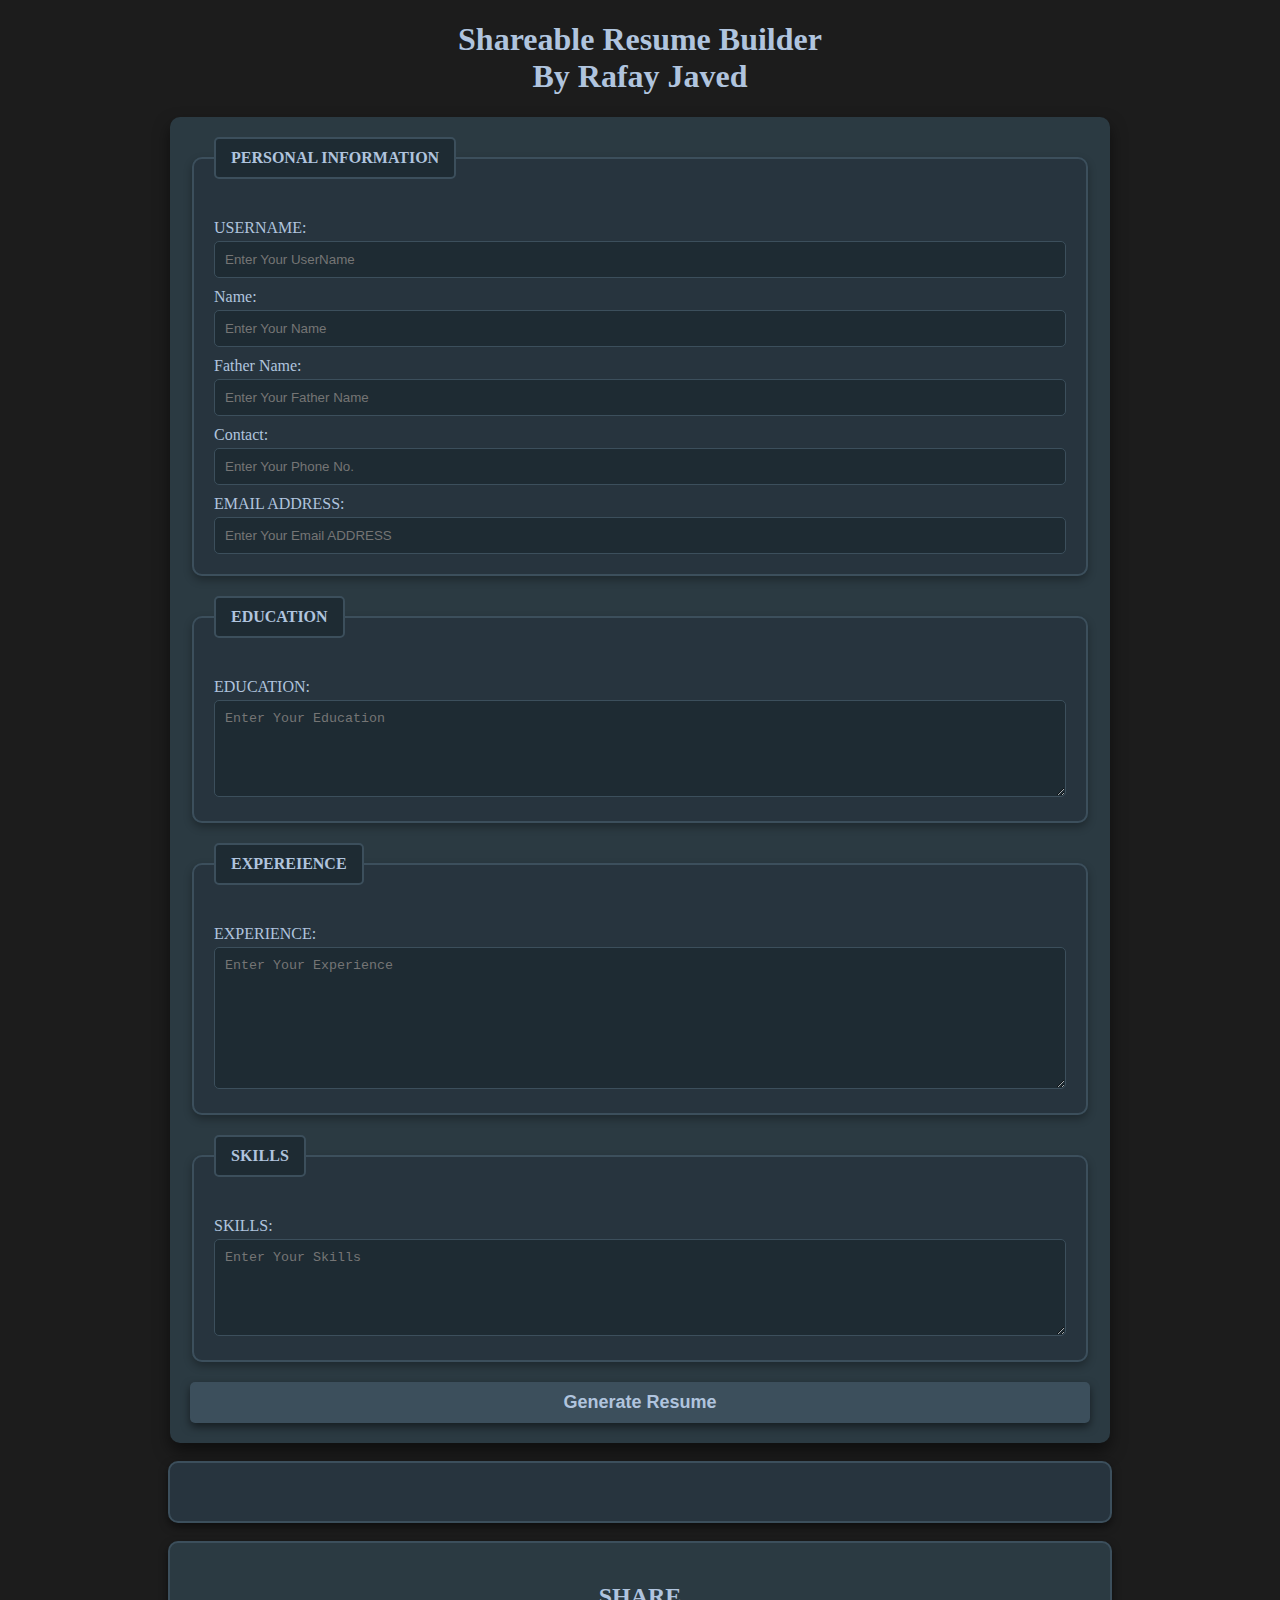
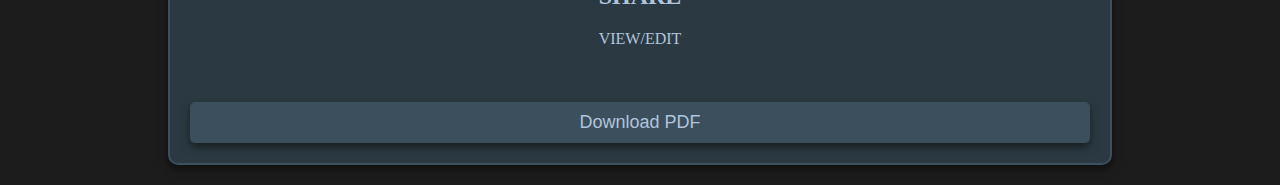
<file: milestone-5(rafay)/index.html>
<!DOCTYPE html>
<html lang="en">
<head>
    <meta charset="UTF-8">
    <meta name="viewport" content="width=device-width, initial-scale=1.0">
    <title>Shareable Resume Builder</title>
    <link rel="stylesheet" href="./style.css">
</head>
<body>
    <h1>Shareable Resume Builder<br>By Rafay Javed</h1>
    <form id="res-form">
        <fieldset>
            <legend>PERSONAL INFORMATION</legend>
            <label for="username">USERNAME:</label>
            <input type="text" id="username" placeholder="Enter Your UserName" required>
            <label for="name">Name:</label>
            <input type="text" id="name" placeholder="Enter Your Name" required>
            <label for="fathername">Father Name:</label>
            <input type="text" id="fathername" placeholder="Enter Your Father Name" required>
            <label for="contact">Contact:</label>
            <input type="number" id="contact" placeholder="Enter Your Phone No." required>
            <label for="email">EMAIL ADDRESS:</label>
            <input type="email" id="email" placeholder="Enter Your Email ADDRESS" required>
        </fieldset>

        <fieldset>
            <legend>EDUCATION</legend>
            <label for="education">EDUCATION:</label>
            <textarea id="education" placeholder="Enter Your Education" rows="5" required></textarea>
        </fieldset>

        <fieldset>
            <legend>EXPEREIENCE</legend>
            <label for="experience">EXPERIENCE:</label>
            <textarea id="experience" placeholder="Enter Your Experience" rows="8" required></textarea>
        </fieldset>

        <fieldset>
            <legend>SKILLS</legend>
            <label for="skills">SKILLS:</label>
            <textarea id="skills" placeholder="Enter Your Skills" rows="5" required></textarea>
        </fieldset>
        <button type="submit"><b>Generate Resume</b></button>
    </form>
    <br>

    <div id="res-disply" contenteditable="true">
        <!-- Shareable Resume Generated -->
    </div>
    <!-- Shareable link / Download Option Resume Generated -->
    <br>
    <div id="Shareablelinkcontainer">
        <h2>SHARE</h2>
        <p> VIEW/EDIT</p>
        <a href="#" id="Shareablelink" target="_blank"></a>
        <br>
        <button id="downloadpdf">Download PDF</button>
    </div>
    <script src="script.js"></script>
</body>
</html>
</file>
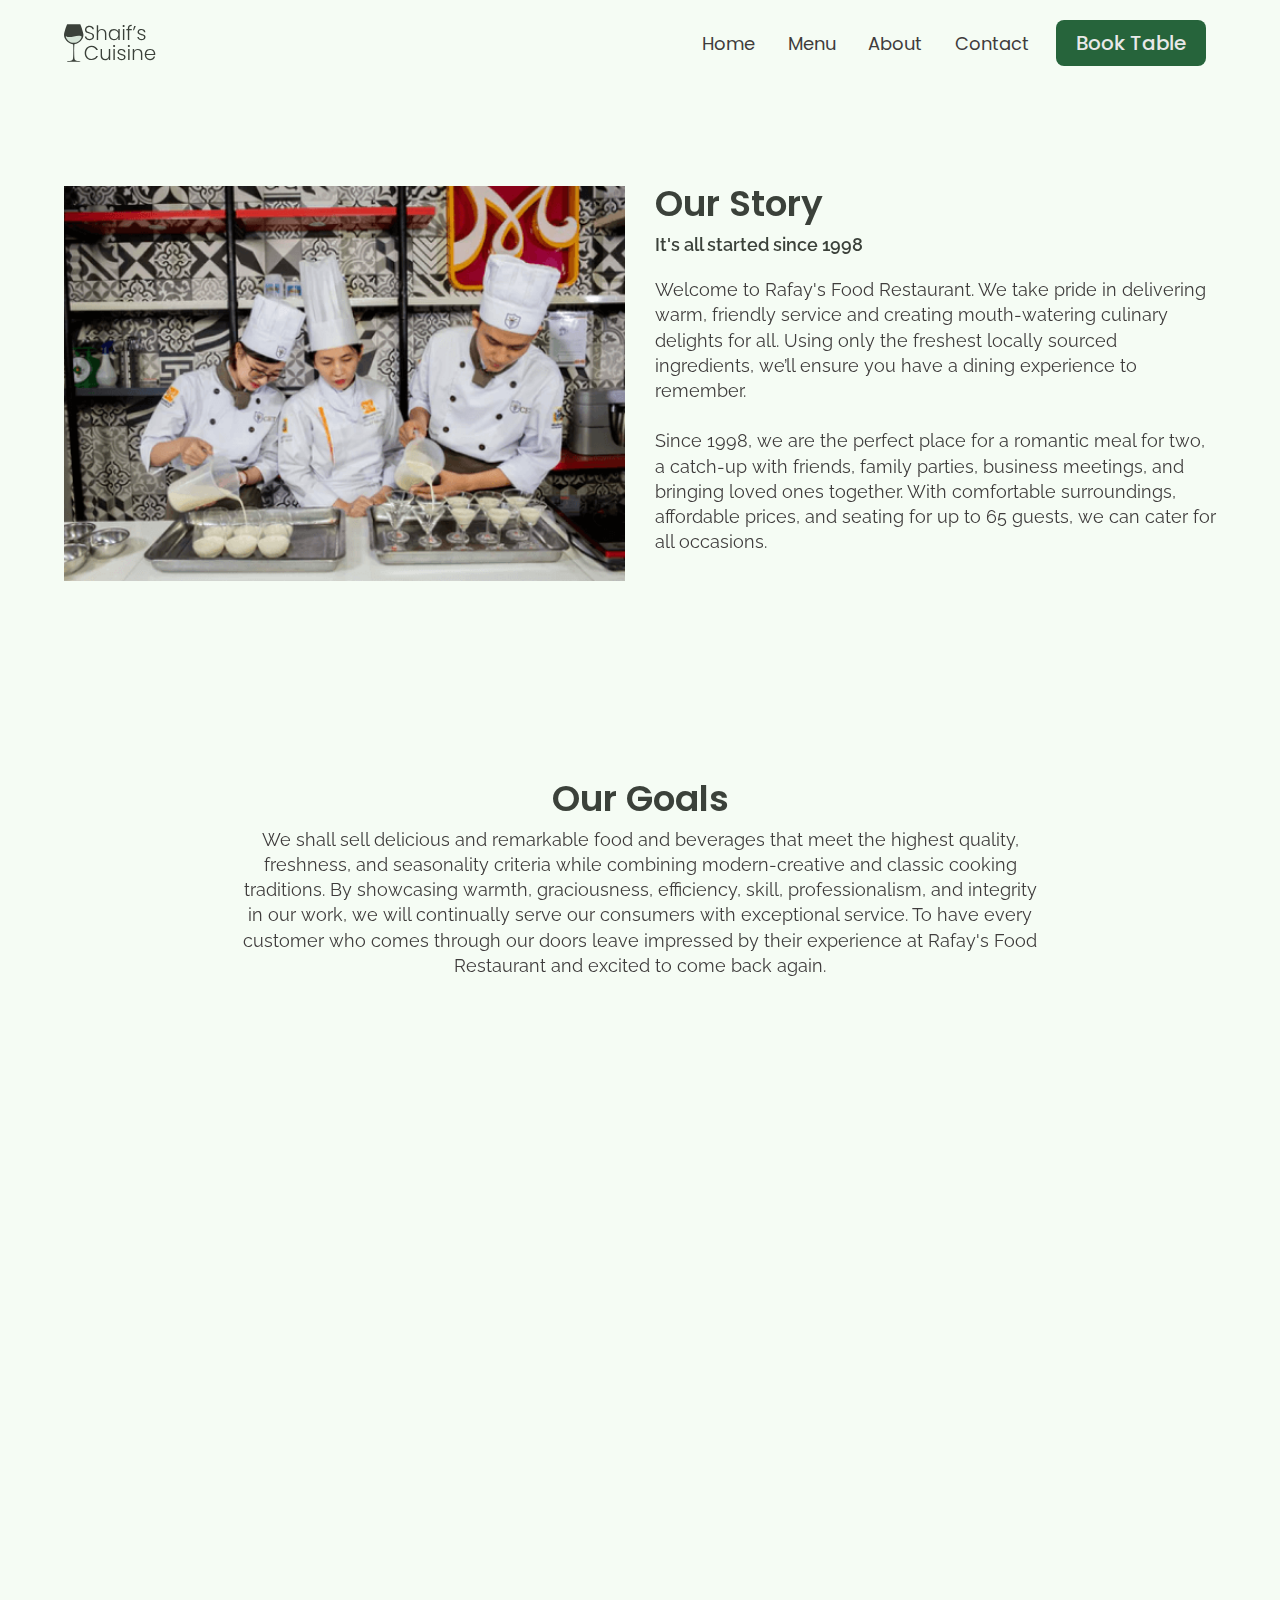
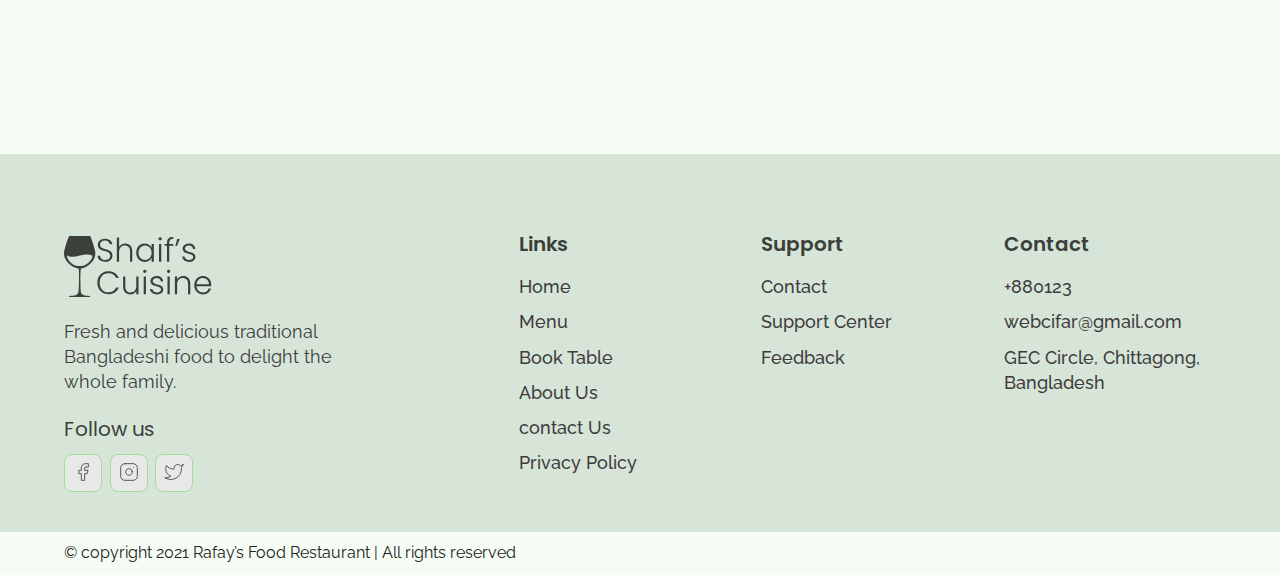
<file: Rafay's Food restaurant/about.html>
<!DOCTYPE html>
<html lang="en">

<head>
  <meta charset="UTF-8">
  <meta http-equiv="X-UA-Compatible" content="IE=edge">
  <meta name="viewport" content="width=device-width, initial-scale=1.0">
  <link rel="shortcut icon" href="./images/favicon.ico" type="image/x-icon">
  <title>About | Rafay's Food Restaurant</title>
  <link rel="stylesheet" href="./reset.css">
  <link rel="stylesheet" href="./globalStyles.css">
  <link rel="stylesheet" href="./components.css">
  <!-- aos library css  -->
  <link rel="stylesheet" href="https://unpkg.com/aos@next/dist/aos.css" />
  <link rel="stylesheet" href="./about.css">
</head>

<body>
  <!-- Nav Section -->
  <div class="nav">
    <div class="container">
      <div class="nav__wrapper">
        <a href="./index.html" class="logo">
          <img src="./images/logo.svg" alt="Rafay's Food Restaurant">
        </a>
        <nav>
          <div class="nav__icon">
            <svg xmlns="http://www.w3.org/2000/svg" width="24" height="24" viewBox="0 0 24 24" fill="none"
              stroke="currentColor" stroke-width="2" stroke-linecap="round" stroke-linejoin="round"
              class="feather feather-menu">
              <line x1="3" y1="12" x2="21" y2="12" />
              <line x1="3" y1="6" x2="21" y2="6" />
              <line x1="3" y1="18" x2="21" y2="18" />
            </svg>
          </div>
          <div class="nav__bgOverlay"></div>
          <ol class="nav__list">
            <div class="nav__close">
              <svg xmlns="http://www.w3.org/2000/svg" width="24" height="24" viewBox="0 0 24 24" fill="none"
                stroke="currentColor" stroke-width="2" stroke-linecap="round" stroke-linejoin="round"
                class="feather feather-x">
                <line x1="18" y1="6" x2="6" y2="18" />
                <line x1="6" y1="6" x2="18" y2="18" />
              </svg>
            </div>
            <div class="nav__list__wrapper">

              <li><a class="nav__link" href="./index.html">Home</a></li>
              <li><a class="nav__link" href="./menu.html">Menu</a></li>
              <li><a class="nav__link" href="./about.html">About</a></li>
              <li><a class="nav__link" href="./contact.html">Contact</a></li>
              <li><a href="./booking.html" class="btn primary-btn">Book Table</a></li>
            </div>
          </ol>
        </nav>
      </div>
    </div>
  </div>
  <!-- End Nav Section -->
  <!-- Our Story Section -->
  <section id="ourStory" data-aos="fade-up">
    <div class="container">
      <div class="ourStory__wrapper">

        <div class="ourStory__img">
          <img src="./images/ourStoryImg.png" alt="Rafay's Food Restaurant">
        </div>
        <div class="ourStory__info">
          <h3 class="ourStory__title">
            Our Story
          </h3>
          <p class="ourStory__subtitle">
            It's all started since 1998
          </p>
          <p class="ourStory__text">
            Welcome to Rafay's Food Restaurant. We take pride in delivering warm, friendly service and creating mouth-watering
            culinary delights for all. Using only the freshest locally sourced ingredients, we’ll ensure you have a
            dining
            experience to remember.
            <br><br>
            Since 1998, we are the perfect place for a romantic meal for two, a catch-up with friends, family parties,
            business meetings, and bringing loved ones together. With comfortable surroundings, affordable prices, and
            seating for up to 65 guests, we can cater for all occasions.
          </p>
        </div>
      </div>
    </div>
  </section>
  <!-- End Our Story Section -->
  <!-- Our Goals -->
  <section id="ourGoals" data-aos="fade-down">
    <div class="container">
      <div class="ourGoals__info">
        <h3 class="ourGoals__title">
          Our Goals
        </h3>
        <p class="ourGoals__text">
          We shall sell delicious and remarkable food and beverages that meet the highest quality, freshness, and
          seasonality criteria while combining modern-creative and classic cooking traditions. By showcasing warmth,
          graciousness, efficiency, skill, professionalism, and integrity in our work, we will continually serve our
          consumers with exceptional service. To have every customer who comes through our doors leave impressed by
          their experience at Rafay's Food Restaurant and excited to come back again.
        </p>
      </div>
      <div class="ourGoals__imgs__wrapper" data-aos="fade-up">
        <div class="ourGoals__img1">
          <img src="./images/ourGoals_img1.png" alt="kitchen img">
        </div>
        <div class="ourGoals__img2">
          <img src="./images/ourGoals_img2.png" alt="kitchen img">
        </div>
        <div class="ourGoals__img3">
          <img src="./images/ourGoals_img3.png" alt="kitchen img">
        </div>
      </div>
    </div>
  </section>
  <!-- End Our Goals -->
  <!-- Footer -->
  <footer>
    <div class="container">
      <div class="footer__wrapper">
        <div class="footer__col1">
          <div class="footer__logo">
            <img src="./images/logo.svg" alt="Rafay's Food Restaurant">
          </div>
          <p class="footer__desc">
            Fresh and delicious traditional Bangladeshi food to delight the whole family.
          </p>
          <div class="footer__socials">
            <h4 class="footer__socials__title">Follow us</h4>
            <ol class="footer__socials__list">
              <li>
                <a href="#">
                  <svg xmlns="http://www.w3.org/2000/svg" width="24" height="24" viewBox="0 0 24 24" fill="none"
                    stroke="currentColor" stroke-width="1" stroke-linecap="round" stroke-linejoin="round"
                    class="feather feather-facebook">
                    <path d="M18 2h-3a5 5 0 0 0-5 5v3H7v4h3v8h4v-8h3l1-4h-4V7a1 1 0 0 1 1-1h3z" />
                  </svg>
                </a>
              </li>
              <li>
                <a href="#">
                  <svg xmlns="http://www.w3.org/2000/svg" width="24" height="24" viewBox="0 0 24 24" fill="none"
                    stroke="currentColor" stroke-width="1" stroke-linecap="round" stroke-linejoin="round"
                    class="feather feather-instagram">
                    <rect x="2" y="2" width="20" height="20" rx="5" ry="5" />
                    <path d="M16 11.37A4 4 0 1 1 12.63 8 4 4 0 0 1 16 11.37z" />
                    <line x1="17.5" y1="6.5" x2="17.51" y2="6.5" />
                  </svg>
                </a>
              </li>
              <li>
                <a href="#">
                  <svg xmlns="http://www.w3.org/2000/svg" width="24" height="24" viewBox="0 0 24 24" fill="none"
                    stroke="currentColor" stroke-width="1" stroke-linecap="round" stroke-linejoin="round"
                    class="feather feather-twitter">
                    <path
                      d="M23 3a10.9 10.9 0 0 1-3.14 1.53 4.48 4.48 0 0 0-7.86 3v1A10.66 10.66 0 0 1 3 4s-4 9 5 13a11.64 11.64 0 0 1-7 2c9 5 20 0 20-11.5a4.5 4.5 0 0 0-.08-.83A7.72 7.72 0 0 0 23 3z" />
                  </svg>
                </a>
              </li>
            </ol>
          </div>
        </div>
        <div class="footer__col2">
          <h3 class="footer__text__title">
            Links
          </h3>
          <ol class="footer__text">
            <li>
              <a href="/index.html">Home</a>
            </li>
            <li>
              <a href="./menu.html">Menu</a>
            </li>
            <li>
              <a href="./booking.html">Book Table</a>
            </li>
            <li>
              <a href="./about.html">About Us</a>
            </li>
            <li>
              <a href="./contact.html">contact Us</a>
            </li>
            <li>
              <a href="#">Privacy Policy</a>
            </li>
          </ol>
        </div>
        <div class="footer__col3">
          <h3 class="footer__text__title">
            Support
          </h3>
          <ol class="footer__text">
            <li>
              <a href="#">Contact</a>
            </li>
            <li>
              <a href="#">Support Center</a>
            </li>
            <li>
              <a href="#">Feedback</a>
            </li>
          </ol>
        </div>
        <div class="footer__col4">
          <h3 class="footer__text__title">
            Contact
          </h3>
          <ol class="footer__text">
            <li>
              <a href="#">+880123</a>
            </li>
            <li>
              <a href="#">webcifar@gmail.com</a>
            </li>
            <li>
              <a href="#">GEC Circle, Chittagong, Bangladesh</a>
            </li>
          </ol>
        </div>
      </div>
    </div>
  </footer>
  <div id="copyright">
    <div class="container">
      <p class="copyright__text">
        © copyright 2021 Rafay’s Food Restaurant | All rights reserved
      </p>
    </div>
  </div>
  <!-- End Footer -->

  <!-- aos scripts -->
  <script src="https://unpkg.com/aos@next/dist/aos.js"></script>
  <!-- custom scripts -->
  <script src="./main.js"></script>
</body>

</html>
</file>
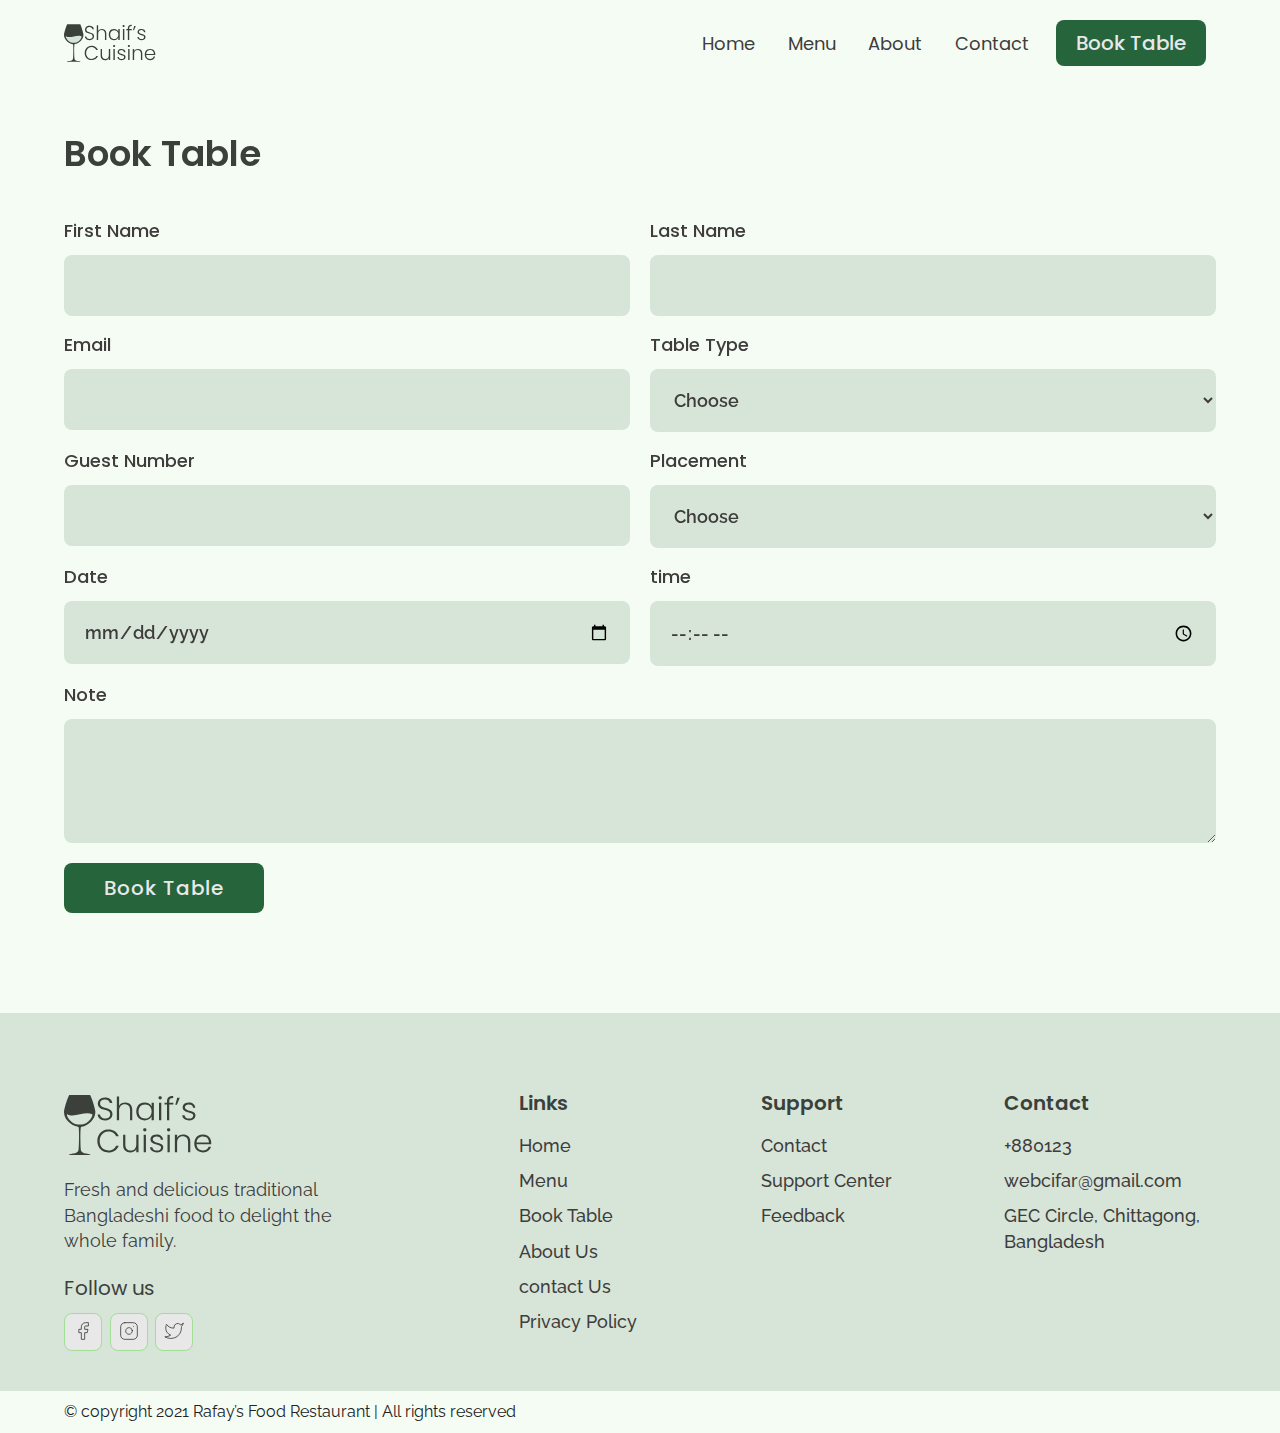
<file: Rafay's Food restaurant/booking.html>
<!DOCTYPE html>
<html lang="en">

<head>
  <meta charset="UTF-8">
  <meta http-equiv="X-UA-Compatible" content="IE=edge">
  <meta name="viewport" content="width=device-width, initial-scale=1.0">
  <link rel="shortcut icon" href="./images/favicon.ico" type="image/x-icon">
  <title>Booking | Rafay's Food Restaurant</title>
  <link rel="stylesheet" href="./reset.css">
  <link rel="stylesheet" href="./globalStyles.css">
  <link rel="stylesheet" href="./components.css">
  <!-- aos library css  -->
  <link rel="stylesheet" href="https://unpkg.com/aos@next/dist/aos.css" />
</head>

<body>
  <!-- Nav Section -->
  <div class="nav">
    <div class="container">
      <div class="nav__wrapper">
        <a href="./index.html" class="logo">
          <img src="./images/logo.svg" alt="Rafay's Food Restaurant">
        </a>
        <nav>
          <div class="nav__icon">
            <svg xmlns="http://www.w3.org/2000/svg" width="24" height="24" viewBox="0 0 24 24" fill="none"
              stroke="currentColor" stroke-width="2" stroke-linecap="round" stroke-linejoin="round"
              class="feather feather-menu">
              <line x1="3" y1="12" x2="21" y2="12" />
              <line x1="3" y1="6" x2="21" y2="6" />
              <line x1="3" y1="18" x2="21" y2="18" />
            </svg>
          </div>
          <div class="nav__bgOverlay"></div>
          <ol class="nav__list">
            <div class="nav__close">
              <svg xmlns="http://www.w3.org/2000/svg" width="24" height="24" viewBox="0 0 24 24" fill="none"
                stroke="currentColor" stroke-width="2" stroke-linecap="round" stroke-linejoin="round"
                class="feather feather-x">
                <line x1="18" y1="6" x2="6" y2="18" />
                <line x1="6" y1="6" x2="18" y2="18" />
              </svg>
            </div>
            <div class="nav__list__wrapper">

              <li><a class="nav__link" href="./index.html">Home</a></li>
              <li><a class="nav__link" href="./menu.html">Menu</a></li>
              <li><a class="nav__link" href="./about.html">About</a></li>
              <li><a class="nav__link" href="./contact.html">Contact</a></li>
              <li><a href="./booking.html" class="btn primary-btn">Book Table</a></li>
            </div>
          </ol>
        </nav>
      </div>
    </div>
  </div>
  <!-- End Nav Section -->
  <!-- Booking Section -->
  <section id="form" data-aos="fade-up">
    <div class="container">
      <h3 class="form__title">Book Table</h3>
      <div class="form__wrapper">
        <form name="booking" method="POST" netlify>
          <div class="form__group">
            <label for="firstName">First Name</label>
            <input type="text" id="firstName" name="First Name" required>
          </div>
          <div class="form__group">
            <label for="lastName">Last Name</label>
            <input type="text" id="lastName" name="Last Name" required>
          </div>
          <div class="form__group">
            <label for="email">Email</label>
            <input type="email" id="email" name="Email" required>
          </div>
          <div class="form__group">
            <label for="tableType">Table Type</label>
            <select name="Table Type" id="tableType" required>
              <option selected disabled>Choose</option>
              <option value="small">Small(2 persons)</option>
              <option value="medium">Small(4 persons)</option>
              <option value="large">large(6 persons)</option>
            </select>
          </div>
          <div class="form__group">
            <label for="guestNumber">Guest Number</label>
            <input type="number" id="guestNumber" name="Guest Number" min="1" max="10" required>
          </div>
          <div class="form__group">
            <label for="placement">Placement</label>
            <select name="Placement" id="placement">
              <option selected disabled>Choose</option>
              <option value="outdoor">Outdoor</option>
              <option value="indoor">Indoor</option>
              <option value="rooftop">rooftop</option>
            </select>
          </div>
          <div class="form__group">
            <label for="date">Date</label>
            <input type="date" id="date" name="Date" required>
          </div>
          <div class="form__group">
            <label for="time">time</label>
            <input type="time" id="time" name="Time" required>
          </div>
          <div class="form__group form__group__full">
            <label for="note">Note</label>
            <textarea name="Note" id="note" rows="4"></textarea>
          </div>
          <button type="submit" class="btn primary-btn">Book Table</button>
        </form>
      </div>
    </div>
  </section>
  <!-- End Booking Section -->
  <!-- Footer -->
  <footer>
    <div class="container">
      <div class="footer__wrapper">
        <div class="footer__col1">
          <div class="footer__logo">
            <img src="./images/logo.svg" alt="Rafay's Food Restaurant">
          </div>
          <p class="footer__desc">
            Fresh and delicious traditional Bangladeshi food to delight the whole family.
          </p>
          <div class="footer__socials">
            <h4 class="footer__socials__title">Follow us</h4>
            <ol class="footer__socials__list">
              <li>
                <a href="#">
                  <svg xmlns="http://www.w3.org/2000/svg" width="24" height="24" viewBox="0 0 24 24" fill="none"
                    stroke="currentColor" stroke-width="1" stroke-linecap="round" stroke-linejoin="round"
                    class="feather feather-facebook">
                    <path d="M18 2h-3a5 5 0 0 0-5 5v3H7v4h3v8h4v-8h3l1-4h-4V7a1 1 0 0 1 1-1h3z" />
                  </svg>
                </a>
              </li>
              <li>
                <a href="#">
                  <svg xmlns="http://www.w3.org/2000/svg" width="24" height="24" viewBox="0 0 24 24" fill="none"
                    stroke="currentColor" stroke-width="1" stroke-linecap="round" stroke-linejoin="round"
                    class="feather feather-instagram">
                    <rect x="2" y="2" width="20" height="20" rx="5" ry="5" />
                    <path d="M16 11.37A4 4 0 1 1 12.63 8 4 4 0 0 1 16 11.37z" />
                    <line x1="17.5" y1="6.5" x2="17.51" y2="6.5" />
                  </svg>
                </a>
              </li>
              <li>
                <a href="#">
                  <svg xmlns="http://www.w3.org/2000/svg" width="24" height="24" viewBox="0 0 24 24" fill="none"
                    stroke="currentColor" stroke-width="1" stroke-linecap="round" stroke-linejoin="round"
                    class="feather feather-twitter">
                    <path
                      d="M23 3a10.9 10.9 0 0 1-3.14 1.53 4.48 4.48 0 0 0-7.86 3v1A10.66 10.66 0 0 1 3 4s-4 9 5 13a11.64 11.64 0 0 1-7 2c9 5 20 0 20-11.5a4.5 4.5 0 0 0-.08-.83A7.72 7.72 0 0 0 23 3z" />
                  </svg>
                </a>
              </li>
            </ol>
          </div>
        </div>
        <div class="footer__col2">
          <h3 class="footer__text__title">
            Links
          </h3>
          <ol class="footer__text">
            <li>
              <a href="/index.html">Home</a>
            </li>
            <li>
              <a href="./menu.html">Menu</a>
            </li>
            <li>
              <a href="./booking.html">Book Table</a>
            </li>
            <li>
              <a href="./about.html">About Us</a>
            </li>
            <li>
              <a href="./contact.html">contact Us</a>
            </li>
            <li>
              <a href="#">Privacy Policy</a>
            </li>
          </ol>
        </div>
        <div class="footer__col3">
          <h3 class="footer__text__title">
            Support
          </h3>
          <ol class="footer__text">
            <li>
              <a href="#">Contact</a>
            </li>
            <li>
              <a href="#">Support Center</a>
            </li>
            <li>
              <a href="#">Feedback</a>
            </li>
          </ol>
        </div>
        <div class="footer__col4">
          <h3 class="footer__text__title">
            Contact
          </h3>
          <ol class="footer__text">
            <li>
              <a href="#">+880123</a>
            </li>
            <li>
              <a href="#">webcifar@gmail.com</a>
            </li>
            <li>
              <a href="#">GEC Circle, Chittagong, Bangladesh</a>
            </li>
          </ol>
        </div>
      </div>
    </div>
  </footer>
  <div id="copyright">
    <div class="container">
      <p class="copyright__text">
        © copyright 2021 Rafay’s Food Restaurant | All rights reserved
      </p>
    </div>
  </div>
  <!-- End Footer -->

  <!-- aos scripts -->
  <script src="https://unpkg.com/aos@next/dist/aos.js"></script>
  <!-- custom scripts -->
  <script src="./main.js"></script>
</body>

</html>
</file>
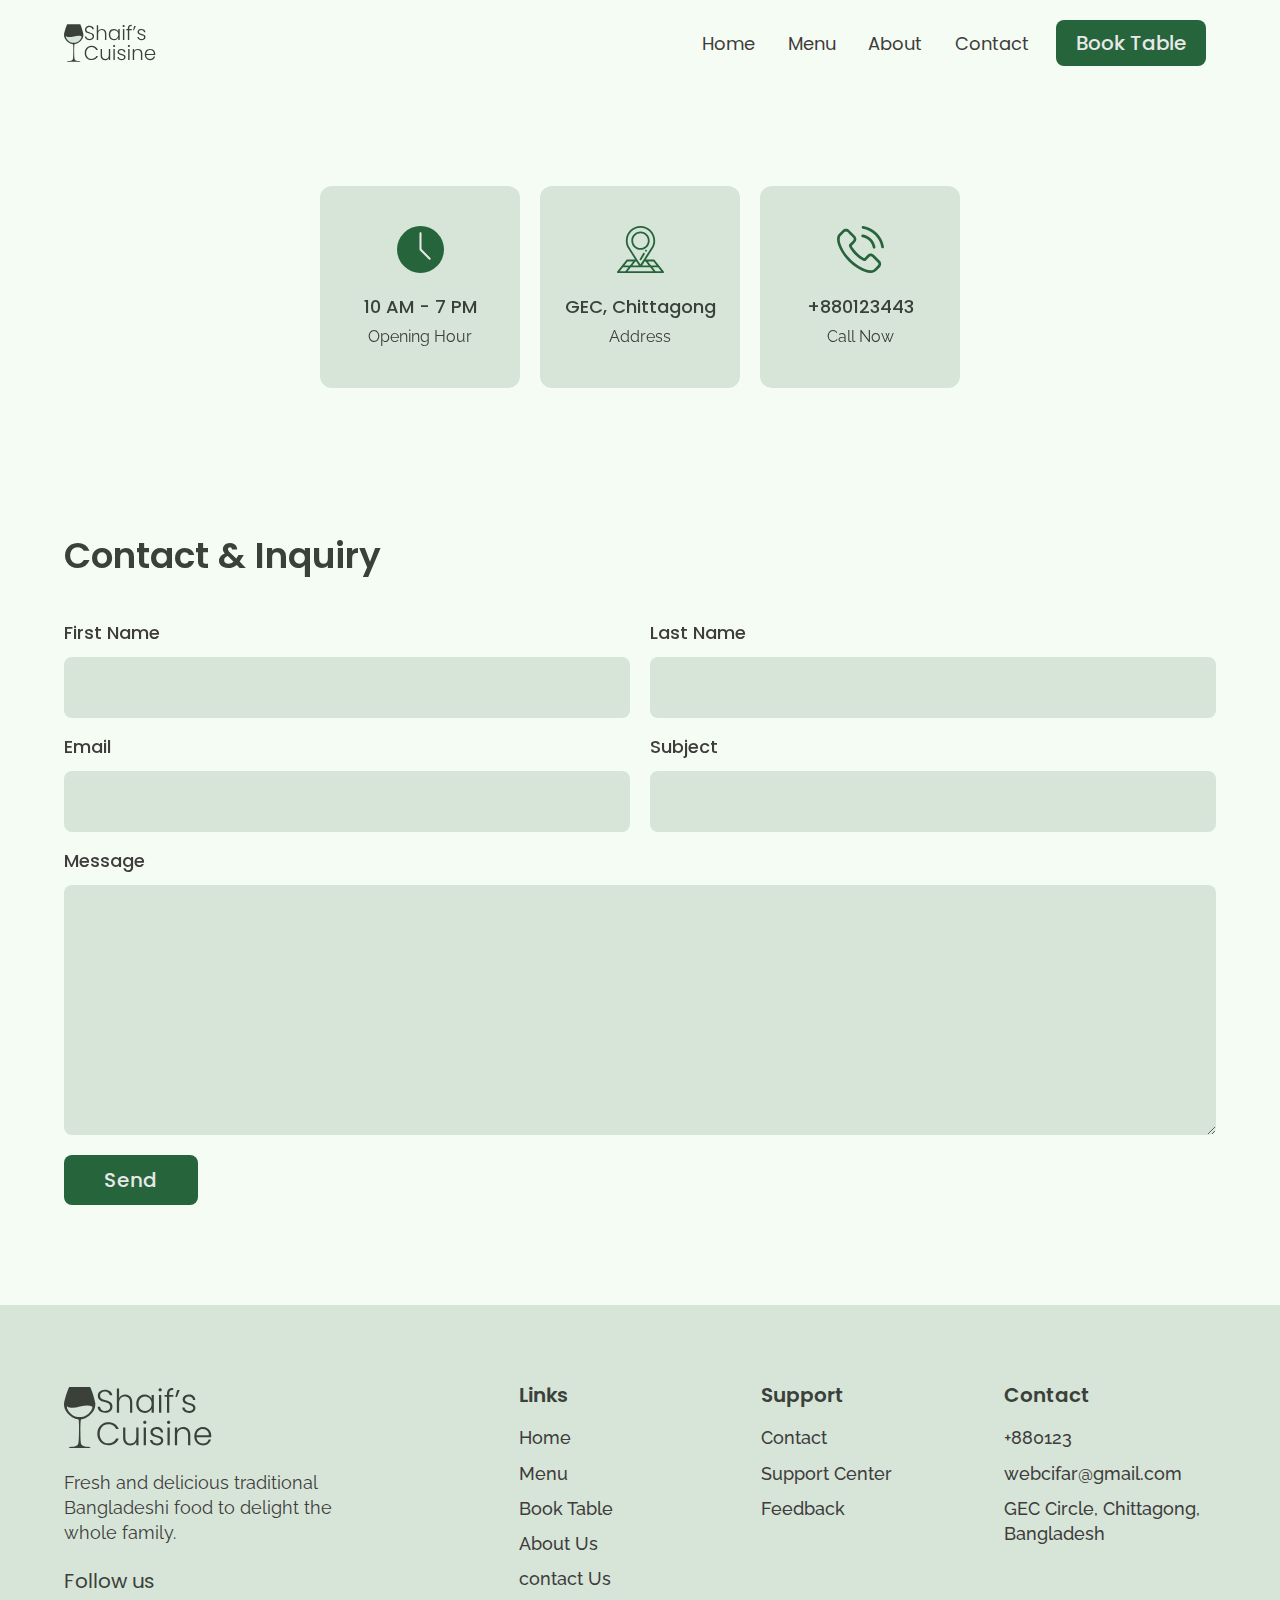
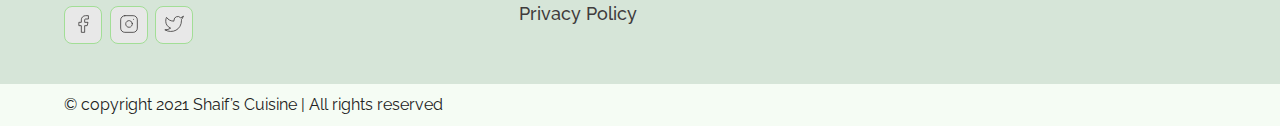
<file: Rafay's Food restaurant/contact.html>
<!DOCTYPE html>
<html lang="en">

<head>
  <meta charset="UTF-8">
  <meta http-equiv="X-UA-Compatible" content="IE=edge">
  <meta name="viewport" content="width=device-width, initial-scale=1.0">
  <link rel="shortcut icon" href="./images/favicon.ico" type="image/x-icon">
  <title>Contact | Shaif's Cuisine</title>
  <link rel="stylesheet" href="./reset.css">
  <link rel="stylesheet" href="./globalStyles.css">
  <link rel="stylesheet" href="./components.css">
  <!-- aos library css  -->
  <link rel="stylesheet" href="https://unpkg.com/aos@next/dist/aos.css" />
  <!-- Add your custom css -->
</head>

<body>
  <!-- Nav Section -->
  <div class="nav">
    <div class="container">
      <div class="nav__wrapper">
        <a href="./index.html" class="logo">
          <img src="./images/logo.svg" alt="shaif's cuisine">
        </a>
        <nav>
          <div class="nav__icon">
            <svg xmlns="http://www.w3.org/2000/svg" width="24" height="24" viewBox="0 0 24 24" fill="none"
              stroke="currentColor" stroke-width="2" stroke-linecap="round" stroke-linejoin="round"
              class="feather feather-menu">
              <line x1="3" y1="12" x2="21" y2="12" />
              <line x1="3" y1="6" x2="21" y2="6" />
              <line x1="3" y1="18" x2="21" y2="18" />
            </svg>
          </div>
          <div class="nav__bgOverlay"></div>
          <ol class="nav__list">
            <div class="nav__close">
              <svg xmlns="http://www.w3.org/2000/svg" width="24" height="24" viewBox="0 0 24 24" fill="none"
                stroke="currentColor" stroke-width="2" stroke-linecap="round" stroke-linejoin="round"
                class="feather feather-x">
                <line x1="18" y1="6" x2="6" y2="18" />
                <line x1="6" y1="6" x2="18" y2="18" />
              </svg>
            </div>
            <div class="nav__list__wrapper">

              <li><a class="nav__link" href="./index.html">Home</a></li>
              <li><a class="nav__link" href="./menu.html">Menu</a></li>
              <li><a class="nav__link" href="./about.html">About</a></li>
              <li><a class="nav__link" href="./contact.html">Contact</a></li>
              <li><a href="./booking.html" class="btn primary-btn">Book Table</a></li>
            </div>
          </ol>
        </nav>
      </div>
    </div>
  </div>
  <!-- End Nav Section -->
  <!-- Store Info Section -->
  <section id="storeInfo" data-aos="fade-up">
    <div class="container">
      <div class="storeInfo__wrapper">
        <div class="storeInfo__item">
          <div class="storeInfo__icon">
            <img src="./images/wall-clock-icon.svg" alt="clock icon">
          </div>
          <h3 class="storeInfo__title">
            10 AM - 7 PM
          </h3>
          <p class="storeInfo__text">
            Opening Hour
          </p>
        </div>
        <div class="storeInfo__item">
          <div class="storeInfo__icon">
            <img src="./images/address-icon.svg" alt="clock icon">
          </div>
          <h3 class="storeInfo__title">
            GEC, Chittagong
          </h3>
          <p class="storeInfo__text">
            Address
          </p>
        </div>
        <div class="storeInfo__item">
          <div class="storeInfo__icon">
            <img src="./images/phone-icon.svg" alt="clock icon">
          </div>
          <h3 class="storeInfo__title">
            +880123443
          </h3>
          <p class="storeInfo__text">
            Call Now
          </p>
        </div>
      </div>
    </div>
  </section>
  <!-- End Store Info Section -->
  <!-- Contact Form Section -->
  <section id="form" data-aos="fade-down">
    <div class="container">
      <h3 class="form__title">
        Contact & Inquiry
      </h3>
      <div class="form__wrapper">
        <form name="contact" method="POST" netlify>
          <div class="form__group">
            <label for="firstName">First Name</label>
            <input type="text" id="firstName" name="First Name" required>
          </div>
          <div class="form__group">
            <label for="lastName">Last Name</label>
            <input type="text" id="lastName" name="Last Name" required>
          </div>
          <div class="form__group">
            <label for="email">Email</label>
            <input type="email" id="email" name="Email" required>
          </div>
          <div class="form__group">
            <label for="subject">Subject</label>
            <input type="text" id="subject" name="Subject" required>
          </div>
          <div class="form__group form__group__full">
            <label for="message">Message</label>
            <textarea name="Message" id="message" cols="30" rows="10" required></textarea>
          </div>
          <button type="submit" class="btn primary-btn">Send</button>
        </form>
      </div>
    </div>
  </section>
  <!-- End Contact Form Section-->
  <!-- Footer -->
  <footer>
    <div class="container">
      <div class="footer__wrapper">
        <div class="footer__col1">
          <div class="footer__logo">
            <img src="./images/logo.svg" alt="shaif's cuisine">
          </div>
          <p class="footer__desc">
            Fresh and delicious traditional Bangladeshi food to delight the whole family.
          </p>
          <div class="footer__socials">
            <h4 class="footer__socials__title">Follow us</h4>
            <ol class="footer__socials__list">
              <li>
                <a href="#">
                  <svg xmlns="http://www.w3.org/2000/svg" width="24" height="24" viewBox="0 0 24 24" fill="none"
                    stroke="currentColor" stroke-width="1" stroke-linecap="round" stroke-linejoin="round"
                    class="feather feather-facebook">
                    <path d="M18 2h-3a5 5 0 0 0-5 5v3H7v4h3v8h4v-8h3l1-4h-4V7a1 1 0 0 1 1-1h3z" />
                  </svg>
                </a>
              </li>
              <li>
                <a href="#">
                  <svg xmlns="http://www.w3.org/2000/svg" width="24" height="24" viewBox="0 0 24 24" fill="none"
                    stroke="currentColor" stroke-width="1" stroke-linecap="round" stroke-linejoin="round"
                    class="feather feather-instagram">
                    <rect x="2" y="2" width="20" height="20" rx="5" ry="5" />
                    <path d="M16 11.37A4 4 0 1 1 12.63 8 4 4 0 0 1 16 11.37z" />
                    <line x1="17.5" y1="6.5" x2="17.51" y2="6.5" />
                  </svg>
                </a>
              </li>
              <li>
                <a href="#">
                  <svg xmlns="http://www.w3.org/2000/svg" width="24" height="24" viewBox="0 0 24 24" fill="none"
                    stroke="currentColor" stroke-width="1" stroke-linecap="round" stroke-linejoin="round"
                    class="feather feather-twitter">
                    <path
                      d="M23 3a10.9 10.9 0 0 1-3.14 1.53 4.48 4.48 0 0 0-7.86 3v1A10.66 10.66 0 0 1 3 4s-4 9 5 13a11.64 11.64 0 0 1-7 2c9 5 20 0 20-11.5a4.5 4.5 0 0 0-.08-.83A7.72 7.72 0 0 0 23 3z" />
                  </svg>
                </a>
              </li>
            </ol>
          </div>
        </div>
        <div class="footer__col2">
          <h3 class="footer__text__title">
            Links
          </h3>
          <ol class="footer__text">
            <li>
              <a href="/index.html">Home</a>
            </li>
            <li>
              <a href="./menu.html">Menu</a>
            </li>
            <li>
              <a href="./booking.html">Book Table</a>
            </li>
            <li>
              <a href="./about.html">About Us</a>
            </li>
            <li>
              <a href="./contact.html">contact Us</a>
            </li>
            <li>
              <a href="#">Privacy Policy</a>
            </li>
          </ol>
        </div>
        <div class="footer__col3">
          <h3 class="footer__text__title">
            Support
          </h3>
          <ol class="footer__text">
            <li>
              <a href="#">Contact</a>
            </li>
            <li>
              <a href="#">Support Center</a>
            </li>
            <li>
              <a href="#">Feedback</a>
            </li>
          </ol>
        </div>
        <div class="footer__col4">
          <h3 class="footer__text__title">
            Contact
          </h3>
          <ol class="footer__text">
            <li>
              <a href="#">+880123</a>
            </li>
            <li>
              <a href="#">webcifar@gmail.com</a>
            </li>
            <li>
              <a href="#">GEC Circle, Chittagong, Bangladesh</a>
            </li>
          </ol>
        </div>
      </div>
    </div>
  </footer>
  <div id="copyright">
    <div class="container">
      <p class="copyright__text">
        © copyright 2021 Shaif’s Cuisine | All rights reserved
      </p>
    </div>
  </div>
  <!-- End Footer -->


  <!-- aos script -->
  <script src="https://unpkg.com/aos@next/dist/aos.js"></script>
  <!-- custom script -->
  <script src="./main.js"></script>
</body>

</html>
</file>
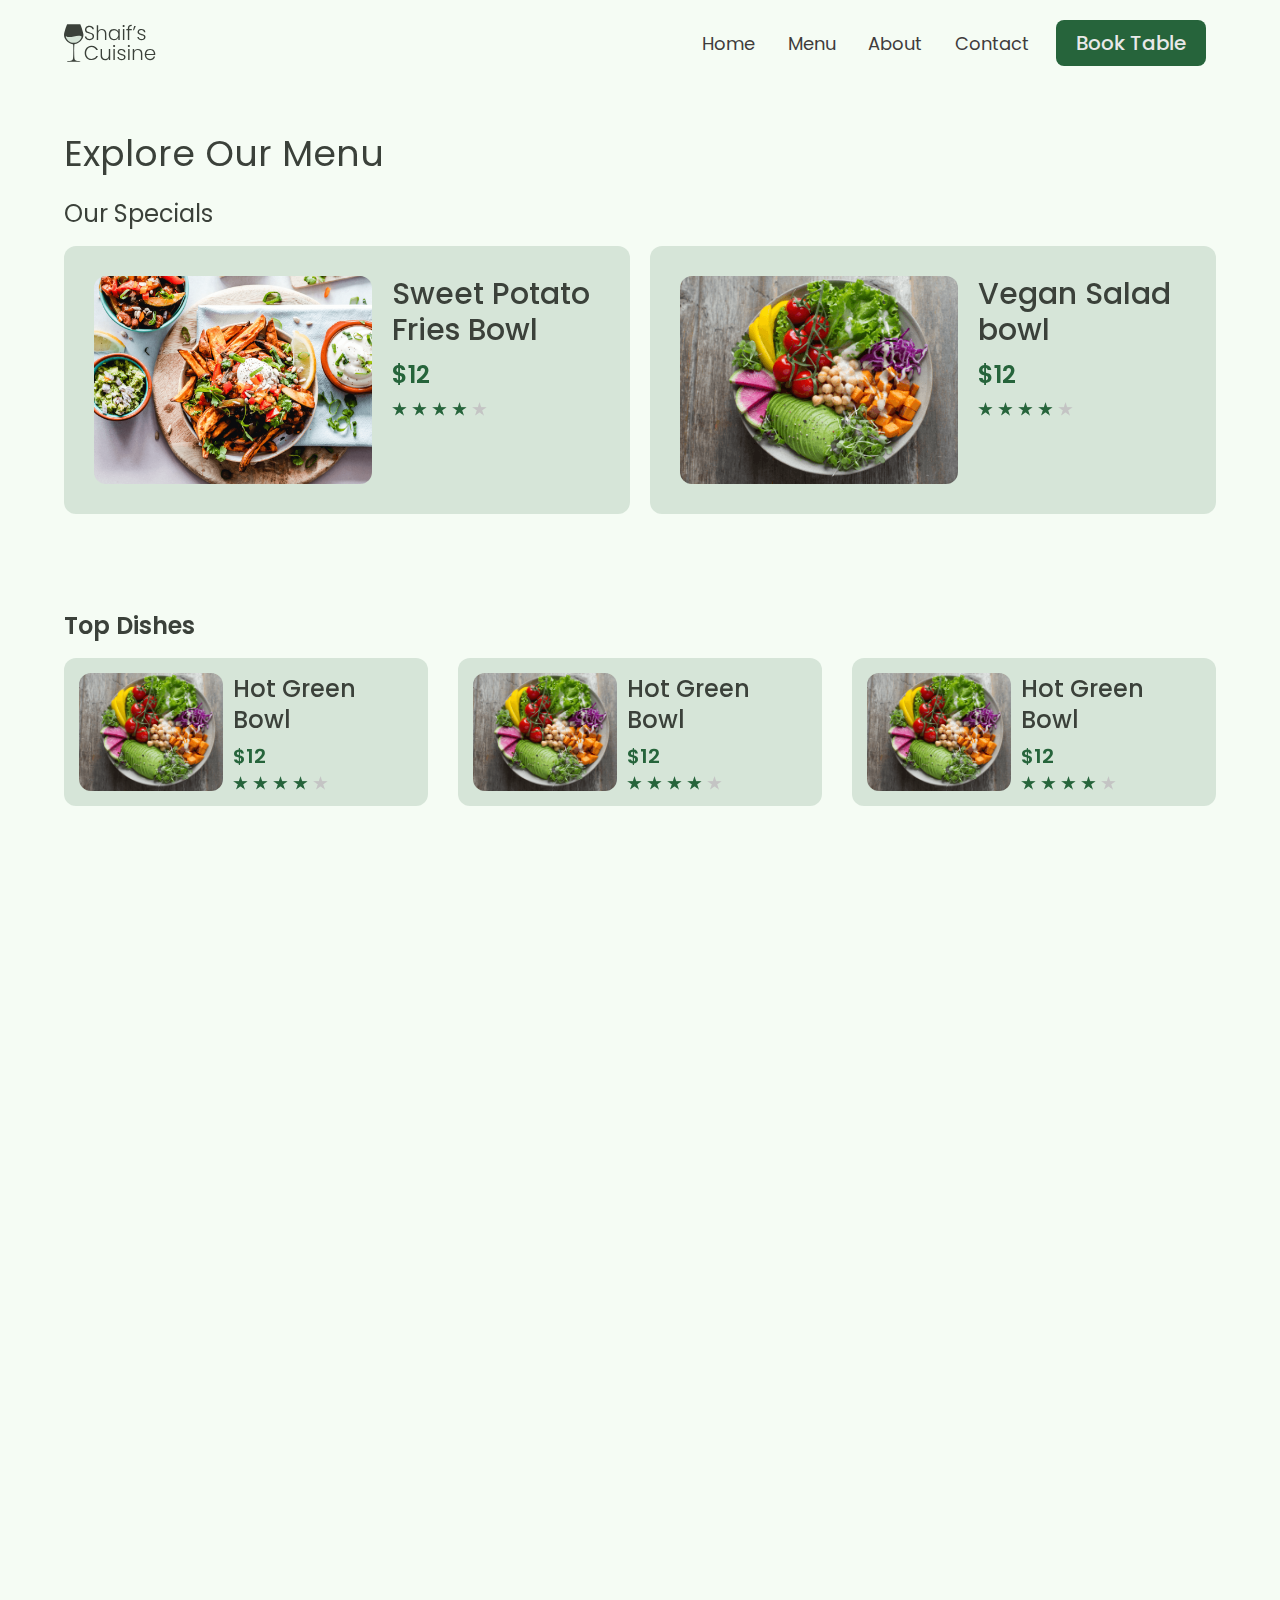
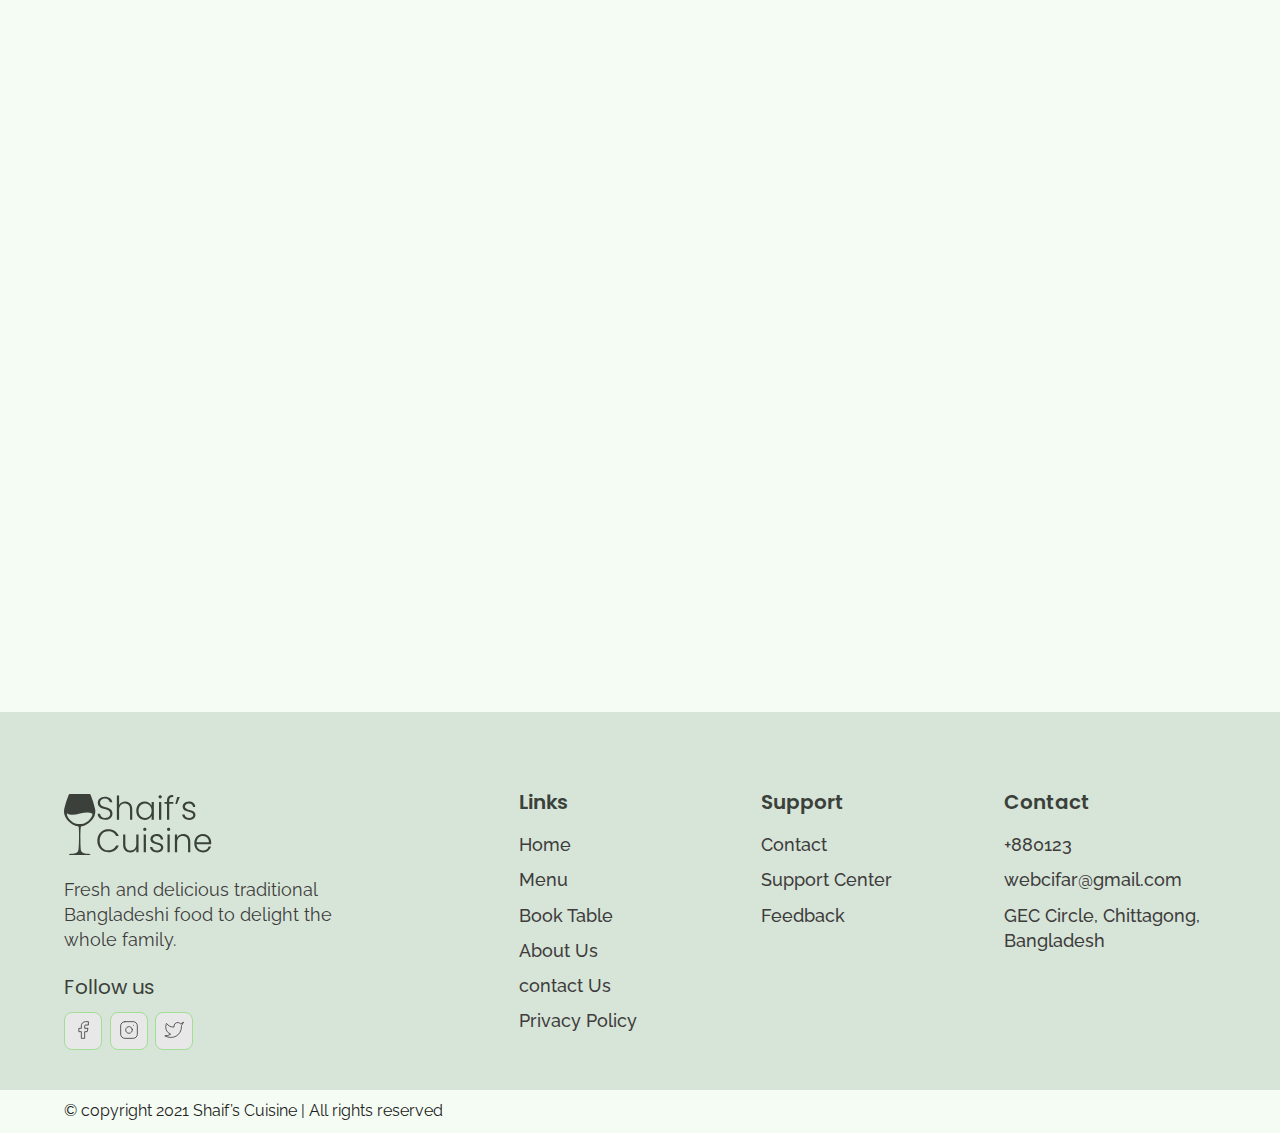
<file: Rafay's Food restaurant/menu.html>
<!DOCTYPE html>
<html lang="en">

<head>
  <meta charset="UTF-8">
  <meta http-equiv="X-UA-Compatible" content="IE=edge">
  <meta name="viewport" content="width=device-width, initial-scale=1.0">
  <link rel="shortcut icon" href="./images/favicon.ico" type="image/x-icon">
  <title>Menu | Shaif's Cuisine</title>
  <link rel="stylesheet" href="./reset.css">
  <link rel="stylesheet" href="./globalStyles.css">
  <link rel="stylesheet" href="./components.css">
  <!-- aos library css  -->
  <link rel="stylesheet" href="https://unpkg.com/aos@next/dist/aos.css" />
  <!-- Add your custom css -->
  <link rel="stylesheet" href="./menu.css">
</head>

<body>

  <!-- Nav Section -->
  <div class="nav">
    <div class="container">
      <div class="nav__wrapper">
        <a href="./index.html" class="logo">
          <img src="./images/logo.svg" alt="shaif's cuisine">
        </a>
        <nav>
          <div class="nav__icon">
            <svg xmlns="http://www.w3.org/2000/svg" width="24" height="24" viewBox="0 0 24 24" fill="none"
              stroke="currentColor" stroke-width="2" stroke-linecap="round" stroke-linejoin="round"
              class="feather feather-menu">
              <line x1="3" y1="12" x2="21" y2="12" />
              <line x1="3" y1="6" x2="21" y2="6" />
              <line x1="3" y1="18" x2="21" y2="18" />
            </svg>
          </div>
          <div class="nav__bgOverlay"></div>
          <ol class="nav__list">
            <div class="nav__close">
              <svg xmlns="http://www.w3.org/2000/svg" width="24" height="24" viewBox="0 0 24 24" fill="none"
                stroke="currentColor" stroke-width="2" stroke-linecap="round" stroke-linejoin="round"
                class="feather feather-x">
                <line x1="18" y1="6" x2="6" y2="18" />
                <line x1="6" y1="6" x2="18" y2="18" />
              </svg>
            </div>
            <div class="nav__list__wrapper">

              <li><a class="nav__link" href="./index.html">Home</a></li>
              <li><a class="nav__link" href="./menu.html">Menu</a></li>
              <li><a class="nav__link" href="./about.html">About</a></li>
              <li><a class="nav__link" href="./contact.html">Contact</a></li>
              <li><a href="./booking.html" class="btn primary-btn">Book Table</a></li>
            </div>
          </ol>
        </nav>
      </div>
    </div>
  </div>
  <!-- End Nav Section -->
  <!-- page Title -->
  <section id="page__title" data-aos="fade-up">
    <div class="container">
      <h2 class="page__title__text">
        Explore Our Menu
      </h2>
    </div>
  </section>
  <!-- Our Specials -->
  <section id="ourSpecials" data-aos="fade-up">
    <div class="container">
      <h3 class="ourSpecials__title">Our Specials</h3>
      <div class="ourSpecials__wrapper">
        <div class="ourSpecials__item">
          <div class="ourSpecials__item__img">
            <img src="./images/food-3.png" alt="food img">
          </div>
          <div class="ourSpecials__item__info">
            <h3 class="ourSpecials__item__title">
              Sweet Potato Fries Bowl
            </h3>
            <h4 class="ourSpecials__item__price">$12</h4>
            <div class="ourSpecials__item__stars">
              <img src="./images/3star.png" alt="3 stars">
            </div>
          </div>
        </div>
        <div class="ourSpecials__item">
          <div class="ourSpecials__item__img">
            <img src="./images/food-1.png" alt="food img">
          </div>
          <div class="ourSpecials__item__info">
            <h3 class="ourSpecials__item__title">
              Vegan Salad bowl
            </h3>
            <h4 class="ourSpecials__item__price">$12</h4>
            <div class="ourSpecials__item__stars">
              <img src="./images/3star.png" alt="3 stars">
            </div>
          </div>
        </div>
      </div>
    </div>
  </section>
  <!-- End Our Specials -->
  <!-- Top Dishes -->
  <section id="dishGrid" data-aos="fade-down">
    <div class="container">
      <h2 class="dishGrid__title">
        Top Dishes
      </h2>
      <div class="dishGrid__wrapper">
        <div class="dishGrid__item">
          <div class="dishGrid__item__img">
            <img src="./images/food-1.png" alt="food img">
          </div>
          <div class="dishGrid__item__info">
            <h3 class="dishGrid__item__title">
              Hot Green Bowl
            </h3>
            <h3 class="dishGrid__item__price">$12</h3>
            <div class="dishGrid__item__stars">
              <img src="./images/3star.png" alt="3 star">
            </div>
          </div>
        </div>
        <div class="dishGrid__item">
          <div class="dishGrid__item__img">
            <img src="./images/food-1.png" alt="food img">
          </div>
          <div class="dishGrid__item__info">
            <h3 class="dishGrid__item__title">
              Hot Green Bowl
            </h3>
            <h3 class="dishGrid__item__price">$12</h3>
            <div class="dishGrid__item__stars">
              <img src="./images/3star.png" alt="3 star">
            </div>
          </div>
        </div>
        <div class="dishGrid__item">
          <div class="dishGrid__item__img">
            <img src="./images/food-1.png" alt="food img">
          </div>
          <div class="dishGrid__item__info">
            <h3 class="dishGrid__item__title">
              Hot Green Bowl
            </h3>
            <h3 class="dishGrid__item__price">$12</h3>
            <div class="dishGrid__item__stars">
              <img src="./images/3star.png" alt="3 star">
            </div>
          </div>
        </div>
      </div>
    </div>
  </section>
  <!-- End Top Dishes -->
  <!-- Breakfast Dishes -->
  <section id="dishGrid" data-aos="fade-up">
    <div class="container">
      <h2 class="dishGrid__title">
        Breakfast
      </h2>
      <div class="dishGrid__wrapper">
        <div class="dishGrid__item">
          <div class="dishGrid__item__img">
            <img src="./images/food-1.png" alt="food img">
          </div>
          <div class="dishGrid__item__info">
            <h3 class="dishGrid__item__title">
              Hot Green Bowl
            </h3>
            <h3 class="dishGrid__item__price">$12</h3>
            <div class="dishGrid__item__stars">
              <img src="./images/3star.png" alt="3 star">
            </div>
          </div>
        </div>
        <div class="dishGrid__item">
          <div class="dishGrid__item__img">
            <img src="./images/food-1.png" alt="food img">
          </div>
          <div class="dishGrid__item__info">
            <h3 class="dishGrid__item__title">
              Hot Green Bowl
            </h3>
            <h3 class="dishGrid__item__price">$12</h3>
            <div class="dishGrid__item__stars">
              <img src="./images/3star.png" alt="3 star">
            </div>
          </div>
        </div>
        <div class="dishGrid__item">
          <div class="dishGrid__item__img">
            <img src="./images/food-1.png" alt="food img">
          </div>
          <div class="dishGrid__item__info">
            <h3 class="dishGrid__item__title">
              Hot Green Bowl
            </h3>
            <h3 class="dishGrid__item__price">$12</h3>
            <div class="dishGrid__item__stars">
              <img src="./images/3star.png" alt="3 star">
            </div>
          </div>
        </div>
        <div class="dishGrid__item">
          <div class="dishGrid__item__img">
            <img src="./images/food-1.png" alt="food img">
          </div>
          <div class="dishGrid__item__info">
            <h3 class="dishGrid__item__title">
              Hot Green Bowl
            </h3>
            <h3 class="dishGrid__item__price">$12</h3>
            <div class="dishGrid__item__stars">
              <img src="./images/3star.png" alt="3 star">
            </div>
          </div>
        </div>
        <div class="dishGrid__item">
          <div class="dishGrid__item__img">
            <img src="./images/food-1.png" alt="food img">
          </div>
          <div class="dishGrid__item__info">
            <h3 class="dishGrid__item__title">
              Hot Green Bowl
            </h3>
            <h3 class="dishGrid__item__price">$12</h3>
            <div class="dishGrid__item__stars">
              <img src="./images/3star.png" alt="3 star">
            </div>
          </div>
        </div>
      </div>
    </div>
  </section>
  <!-- End Breakfast Dishes -->
  <!-- Lunch Dishes -->
  <section id="dishGrid" data-aos="fade-up">
    <div class="container">
      <h2 class="dishGrid__title">
        Lunch
      </h2>
      <div class="dishGrid__wrapper">
        <div class="dishGrid__item">
          <div class="dishGrid__item__img">
            <img src="./images/food-1.png" alt="food img">
          </div>
          <div class="dishGrid__item__info">
            <h3 class="dishGrid__item__title">
              Hot Green Bowl
            </h3>
            <h3 class="dishGrid__item__price">$12</h3>
            <div class="dishGrid__item__stars">
              <img src="./images/3star.png" alt="3 star">
            </div>
          </div>
        </div>
        <div class="dishGrid__item">
          <div class="dishGrid__item__img">
            <img src="./images/food-1.png" alt="food img">
          </div>
          <div class="dishGrid__item__info">
            <h3 class="dishGrid__item__title">
              Hot Green Bowl
            </h3>
            <h3 class="dishGrid__item__price">$12</h3>
            <div class="dishGrid__item__stars">
              <img src="./images/3star.png" alt="3 star">
            </div>
          </div>
        </div>
        <div class="dishGrid__item">
          <div class="dishGrid__item__img">
            <img src="./images/food-1.png" alt="food img">
          </div>
          <div class="dishGrid__item__info">
            <h3 class="dishGrid__item__title">
              Hot Green Bowl
            </h3>
            <h3 class="dishGrid__item__price">$12</h3>
            <div class="dishGrid__item__stars">
              <img src="./images/3star.png" alt="3 star">
            </div>
          </div>
        </div>
        <div class="dishGrid__item">
          <div class="dishGrid__item__img">
            <img src="./images/food-1.png" alt="food img">
          </div>
          <div class="dishGrid__item__info">
            <h3 class="dishGrid__item__title">
              Hot Green Bowl
            </h3>
            <h3 class="dishGrid__item__price">$12</h3>
            <div class="dishGrid__item__stars">
              <img src="./images/3star.png" alt="3 star">
            </div>
          </div>
        </div>
        <div class="dishGrid__item">
          <div class="dishGrid__item__img">
            <img src="./images/food-1.png" alt="food img">
          </div>
          <div class="dishGrid__item__info">
            <h3 class="dishGrid__item__title">
              Hot Green Bowl
            </h3>
            <h3 class="dishGrid__item__price">$12</h3>
            <div class="dishGrid__item__stars">
              <img src="./images/3star.png" alt="3 star">
            </div>
          </div>
        </div>
      </div>
    </div>
  </section>
  <!-- End Lunch Dishes -->
  <!-- Dinner Dishes -->
  <section id="dishGrid" data-aos="fade-up">
    <div class="container">
      <h2 class="dishGrid__title">
        Dinner
      </h2>
      <div class="dishGrid__wrapper">
        <div class="dishGrid__item">
          <div class="dishGrid__item__img">
            <img src="./images/food-1.png" alt="food img">
          </div>
          <div class="dishGrid__item__info">
            <h3 class="dishGrid__item__title">
              Hot Green Bowl
            </h3>
            <h3 class="dishGrid__item__price">$12</h3>
            <div class="dishGrid__item__stars">
              <img src="./images/3star.png" alt="3 star">
            </div>
          </div>
        </div>
        <div class="dishGrid__item">
          <div class="dishGrid__item__img">
            <img src="./images/food-1.png" alt="food img">
          </div>
          <div class="dishGrid__item__info">
            <h3 class="dishGrid__item__title">
              Hot Green Bowl
            </h3>
            <h3 class="dishGrid__item__price">$12</h3>
            <div class="dishGrid__item__stars">
              <img src="./images/3star.png" alt="3 star">
            </div>
          </div>
        </div>
        <div class="dishGrid__item">
          <div class="dishGrid__item__img">
            <img src="./images/food-1.png" alt="food img">
          </div>
          <div class="dishGrid__item__info">
            <h3 class="dishGrid__item__title">
              Hot Green Bowl
            </h3>
            <h3 class="dishGrid__item__price">$12</h3>
            <div class="dishGrid__item__stars">
              <img src="./images/3star.png" alt="3 star">
            </div>
          </div>
        </div>
        <div class="dishGrid__item">
          <div class="dishGrid__item__img">
            <img src="./images/food-1.png" alt="food img">
          </div>
          <div class="dishGrid__item__info">
            <h3 class="dishGrid__item__title">
              Hot Green Bowl
            </h3>
            <h3 class="dishGrid__item__price">$12</h3>
            <div class="dishGrid__item__stars">
              <img src="./images/3star.png" alt="3 star">
            </div>
          </div>
        </div>
        <div class="dishGrid__item">
          <div class="dishGrid__item__img">
            <img src="./images/food-1.png" alt="food img">
          </div>
          <div class="dishGrid__item__info">
            <h3 class="dishGrid__item__title">
              Hot Green Bowl
            </h3>
            <h3 class="dishGrid__item__price">$12</h3>
            <div class="dishGrid__item__stars">
              <img src="./images/3star.png" alt="3 star">
            </div>
          </div>
        </div>
      </div>
    </div>
  </section>
  <!-- End Dinner Dishes -->
  <!-- Footer -->
  <footer>
    <div class="container">
      <div class="footer__wrapper">
        <div class="footer__col1">
          <div class="footer__logo">
            <img src="./images/logo.svg" alt="shaif's cuisine">
          </div>
          <p class="footer__desc">
            Fresh and delicious traditional Bangladeshi food to delight the whole family.
          </p>
          <div class="footer__socials">
            <h4 class="footer__socials__title">Follow us</h4>
            <ol class="footer__socials__list">
              <li>
                <a href="#">
                  <svg xmlns="http://www.w3.org/2000/svg" width="24" height="24" viewBox="0 0 24 24" fill="none"
                    stroke="currentColor" stroke-width="1" stroke-linecap="round" stroke-linejoin="round"
                    class="feather feather-facebook">
                    <path d="M18 2h-3a5 5 0 0 0-5 5v3H7v4h3v8h4v-8h3l1-4h-4V7a1 1 0 0 1 1-1h3z" />
                  </svg>
                </a>
              </li>
              <li>
                <a href="#">
                  <svg xmlns="http://www.w3.org/2000/svg" width="24" height="24" viewBox="0 0 24 24" fill="none"
                    stroke="currentColor" stroke-width="1" stroke-linecap="round" stroke-linejoin="round"
                    class="feather feather-instagram">
                    <rect x="2" y="2" width="20" height="20" rx="5" ry="5" />
                    <path d="M16 11.37A4 4 0 1 1 12.63 8 4 4 0 0 1 16 11.37z" />
                    <line x1="17.5" y1="6.5" x2="17.51" y2="6.5" />
                  </svg>
                </a>
              </li>
              <li>
                <a href="#">
                  <svg xmlns="http://www.w3.org/2000/svg" width="24" height="24" viewBox="0 0 24 24" fill="none"
                    stroke="currentColor" stroke-width="1" stroke-linecap="round" stroke-linejoin="round"
                    class="feather feather-twitter">
                    <path
                      d="M23 3a10.9 10.9 0 0 1-3.14 1.53 4.48 4.48 0 0 0-7.86 3v1A10.66 10.66 0 0 1 3 4s-4 9 5 13a11.64 11.64 0 0 1-7 2c9 5 20 0 20-11.5a4.5 4.5 0 0 0-.08-.83A7.72 7.72 0 0 0 23 3z" />
                  </svg>
                </a>
              </li>
            </ol>
          </div>
        </div>
        <div class="footer__col2">
          <h3 class="footer__text__title">
            Links
          </h3>
          <ol class="footer__text">
            <li>
              <a href="/index.html">Home</a>
            </li>
            <li>
              <a href="./menu.html">Menu</a>
            </li>
            <li>
              <a href="./booking.html">Book Table</a>
            </li>
            <li>
              <a href="./about.html">About Us</a>
            </li>
            <li>
              <a href="./contact.html">contact Us</a>
            </li>
            <li>
              <a href="#">Privacy Policy</a>
            </li>
          </ol>
        </div>
        <div class="footer__col3">
          <h3 class="footer__text__title">
            Support
          </h3>
          <ol class="footer__text">
            <li>
              <a href="#">Contact</a>
            </li>
            <li>
              <a href="#">Support Center</a>
            </li>
            <li>
              <a href="#">Feedback</a>
            </li>
          </ol>
        </div>
        <div class="footer__col4">
          <h3 class="footer__text__title">
            Contact
          </h3>
          <ol class="footer__text">
            <li>
              <a href="#">+880123</a>
            </li>
            <li>
              <a href="#">webcifar@gmail.com</a>
            </li>
            <li>
              <a href="#">GEC Circle, Chittagong, Bangladesh</a>
            </li>
          </ol>
        </div>
      </div>
    </div>
  </footer>
  <div id="copyright">
    <div class="container">
      <p class="copyright__text">
        © copyright 2021 Shaif’s Cuisine | All rights reserved
      </p>
    </div>
  </div>
  <!-- End Footer -->
  <!-- aos script -->
  <script src="https://unpkg.com/aos@next/dist/aos.js"></script>
  <!-- custom script -->
  <script src="./main.js"></script>
</body>

</html>
</file>
<file: milestone-5(rafay)/style.css>
body {
    font-family: 'Times New Roman', Times, serif;
    margin: 20px;
    padding: 0;
    background-color: #1c1c1c;
    color: #ccc;
}

form {
    margin: auto;
    background-color: #2b3a42;
    border-radius: 10px;
    box-shadow: 0 8px 16px rgba(0, 0, 0, 0.5);
    padding: 20px;
    max-width: 900px;
}

h1 {
    text-align: center;
    color: #b0c4de;
}

fieldset {
    border: 2px solid #3c4f5c;
    margin-bottom: 20px;
    padding: 20px;
    background-color: #27343e;
    color: #b0c4de;
    border-radius: 10px;
    box-shadow: 0 4px 8px rgba(0, 0, 0, 0.3);
}

legend {
    font-weight: bold;
    text-align: left;
    background-color: #1e2b33;
    color: #b0c4de;
    padding: 10px 15px;
    border-radius: 5px;
    border: 2px solid #3c4f5c;
    margin-bottom: 10px;
    display: inline-block;
}

label {
    display: block;
    margin-top: 10px;
    color: #b0c4de;
}

input, textarea {
    margin-top: 4px;
    padding: 10px;
    width: 100%;
    border: 1px solid #3c4f5c;
    border-radius: 5px;
    box-sizing: border-box;
    background-color: #1e2b33;
    color: #b0c4de;
    transition: border-color 0.3s;
}

input:focus, textarea:focus {
    border-color: #587497;
    outline: none;
}

button {
    display: block;
    width: 100%;
    background-color: #3c4f5c;
    color: #b0c4de;
    border: none;
    border-radius: 5px;
    box-shadow: 0 4px 8px rgba(0, 0, 0, 0.5);
    margin-top: 20px;
    font-size: 18px;
    padding: 10px;
    cursor: pointer;
    transition: background-color 0.3s, color 0.3s;
}

button:hover {
    background-color: #587497;
    color: #ffffff;
}

#res-disply {
    max-width: 900px;
    margin: auto;
    padding: 20px;
    border: 2px solid #3c4f5c;
    border-radius: 10px;
    background-color: #27343e;
    box-shadow: 0 4px 8px rgba(0, 0, 0, 0.5);
    /* Editable Resume */
    outline: none;
    color: #b0c4de;
}

#res-disply h2 {
    color: #b0c4de;
}

#Shareablelinkcontainer {
    text-align: center;
    max-width: 900px;
    margin: auto;
    padding: 20px;
    border: 2px solid #3c4f5c;
    border-radius: 10px;
    background-color: #2b3a42;
    box-shadow: 0 4px 8px rgba(0, 0, 0, 0.5);
    color: #b0c4de;
}
</file>
<file: Rafay's Food restaurant/globalStyles.css>
@import url('https://fonts.googleapis.com/css2?family=Poppins:wght@500;600&family=Raleway:wght@400;500;600&display=swap');
html {
	font-size: 10px;
	overflow-x: hidden;
}
body {
	background: var(--lightGreen-2);
	overflow-x: hidden;
	visibility: hidden;
}
section {
	padding: 100px 0;
}
@media only screen and (max-width: 767px) {
	section {
		padding: 50px 0;
	}
}
.container {
	max-width: 1200px;
	width: 90%;
	margin: 0 auto;
}
:root {
	--green-1: #26643b;
	--green-2: #a2de96;
	--lightGreen-1: #d6e5d8;
	--lightGreen-2: #f5fcf4;
	--black-1: #3b413a;
	--black-2: #3f3c3c;
	--black-3: #5b6359;
	--white-1: #e8e8e8;
}
img {
	width: 100%;
	height: 100%;
	object-fit: contain;
}
h1,
h2,
h3,
h4 {
	font-family: Poppins;
}
p {
	font-family: Raleway;
	font-weight: 400;
	line-height: 1.4em;
	font-size: 1.8rem;
}
a {
	display: inline-block;
	text-decoration: none;
}
</file>
<file: Rafay's Food restaurant/components.css>
/* Nav Styles */
.nav {
	padding: 2rem 0;
}
.nav__icon,
.nav__close,
.nav__bgOverlay {
	display: none;
}
.nav__wrapper {
	display: flex;
	justify-content: space-between;
}
.nav__list li {
	display: inline-block;
	margin: 0 1rem;
}
.nav__list .nav__link {
	font-size: 1.8rem;
	font-family: Poppins;
	color: var(--black-2);
	padding: 0.5rem;
}
.nav__list li:hover .nav__link {
	color: var(--green-1);
}
@media only screen and (max-width: 768px) {
	.nav {
		position: relative;
		/* overflow-x: scroll; */
	}
	.nav__icon {
		display: block;
	}
	.nav__icon svg,
	.nav__close svg {
		pointer-events: none;
		height: 30px;
		width: 30px;
	}
	.nav__close {
		display: block;
		position: absolute;
		color: var(--black-1);
		right: 1rem;
		top: 1rem;
		cursor: pointer;
	}
	.nav__list {
		z-index: 1000;
		position: absolute;
		left: 100%;
		top: 0;
		height: 100vh;
		width: 80%;
		background: var(--lightGreen-1);
		display: flex;
		align-items: center;
		justify-content: flex-end;
		padding-right: 2rem;
		transform: translate(0%);
		overflow: hidden;
		transition: 0.3s ease-in transform;
	}
	.nav__list.show {
		transform: translate(-100%);
	}
	.nav__list li {
		display: block;
		text-align: right;
		margin-bottom: 2rem;
	}
	.nav__list a {
		font-size: 1.6rem;
	}
	.nav__bgOverlay {
		position: absolute;
		left: 0;
		top: 0;
		z-index: 1000;
		height: 100vh;
		width: 100%;
		background: rgba(18, 24, 14, 0.808);
		display: none;
	}
	.nav__bgOverlay.active {
		display: block;
	}
}
/* End Nav Styles */
/* Global Button Styles */
.btn {
	color: var(--green-1);
	font-family: Poppins;
	font-weight: 500;
	border-radius: 8px;
	font-size: 1.4rem;
	padding: 1.2rem 2rem;
}
.primary-btn {
	color: var(--white-1);
	background: var(--green-1);
}
@media only screen and (min-width: 700px) {
	.btn {
		padding: 1.3rem 2rem;
		font-size: 2rem;
	}
}
/* End Global Button Styles */

/* Store info section styles*/
.storeInfo__wrapper {
	display: flex;
	justify-content: center;
	flex-wrap: wrap;
	gap: 1rem;
}
.storeInfo__item {
	background-color: var(--lightGreen-1);
	padding: 20px 30px;
	text-align: center;
	text-align: center;
	border-radius: 12px;
	width: 150px;
}
.storeInfo__icon {
	width: 30px;
	margin: 0 auto;
	margin-bottom: 1.5rem;
}
.storeInfo__title {
	font-size: 1.4rem;
	font-family: Poppins;
	font-weight: 500;
	margin-bottom: 0.5rem;
	color: var(--black-1);
}
.storeInfo__text {
	font-size: 1.4rem;
	font-family: Raleway;
	color: var(--black-2);
}
@media only screen and (min-width: 768px) {
	.storeInfo__wrapper {
		gap: 2rem;
	}
	.storeInfo__item {
		min-width: 200px;
		padding: 40px 0;
	}
	.storeInfo__icon {
		width: 47px;
		margin-bottom: 2.5rem;
	}
	.storeInfo__title {
		font-size: 1.8rem;
		margin-bottom: 1rem;
	}
	.storeInfo__text {
		font-size: 1.6rem;
	}
}

/* Dishes Grid */
.dishGrid__title {
	font-size: 1.8rem;
	margin-bottom: 2rem;
	font-weight: 600;
	color: var(--black-1);
}
.dishGrid__wrapper {
	display: grid;
	/* grid-template-columns: repeat(autofit, minmax(140px, 1fr)); */
	grid-template-columns: repeat(auto-fit, minmax(140px, 1fr));
	gap: 1rem;
}
.dishGrid__item {
	display: flex;
	flex-direction: column;
	background-color: var(--lightGreen-1);
	padding: 0.5rem;
	border-radius: 8px;
	gap: 0.5rem;
}
.dishGrid__item__img {
	flex: 4;
}
.dishGrid__item__info {
	flex: 5;
}
.dishGrid__item__img img {
	object-fit: cover;
	border-radius: 12px;
}
.dishGrid__item__title {
	font-size: 1.4rem;
	line-height: 1.3em;
	font-weight: 500;
	color: var(--black-1);
	margin-bottom: 0.5rem;
}
.dishGrid__item__price {
	font-size: 1.4rem;
	color: var(--green-1);
	font-weight: 600;
	margin-bottom: 0.5rem;
}
.dishGrid__item__stars {
	max-height: 15px;
	width: max-content;
}
@media only screen and (min-width: 768px) {
	.dishGrid__title {
		font-size: 2.4rem;
	}
	.dishGrid__wrapper {
		grid-template-columns: repeat(auto-fit, minmax(350px, 1fr));
		gap: 3rem;
	}
	.dishGrid__item {
		flex-direction: row;
		padding: 1.5rem;
		border-radius: 12px;
		gap: 1rem;
	}
	.dishGrid__item__title {
		font-size: 2.4rem;
		margin-bottom: 1rem;
	}
	.dishGrid__item__price {
		font-size: 2rem;
		margin-bottom: 1rem;
	}
}
/* Dishes Grid */

/* Footer Styles */
footer {
	background: var(--lightGreen-1);
	padding-top: 5rem;
	padding-bottom: 2rem;
}
.footer__wrapper {
	display: flex;
	flex-direction: column;
	gap: 3rem;
}
.footer__logo {
	width: 150px;
	margin-bottom: 2rem;
}
.footer__desc {
	font-size: 1.4rem;
	color: var(--black-2);
	margin-bottom: 2rem;
}
.footer__socials__title {
	font-size: 1.8rem;
	color: var(--black-1);
	margin-bottom: 1rem;
}
.footer__socials li {
	display: inline-block;
	margin-right: 0.5rem;
}
.footer__socials a {
	padding: 0.5rem 0.8rem;
	background-color: var(--white-1);
	border: 1px solid var(--green-2);
	border-radius: 8px;
}
.footer__socials svg {
	width: 20px;
	color: var(--black-2);
}
.footer__text__title {
	font-size: 1.8rem;
	margin-bottom: 1rem;
	color: var(--black-1);
	font-weight: 600;
}
.footer__text a {
	font-size: 1.4rem;
	margin-bottom: 0.5rem;
	color: var(--black-2);
	font-family: Raleway;
	font-weight: 500;
	line-height: 1.4em;
}
@media only screen and (min-width: 768px) {
	footer {
		padding-top: 8rem;
		padding-bottom: 4rem;
	}
	.footer__wrapper {
		flex-direction: row;
	}
	.footer__col1 {
		flex: 4;
	}
	.footer__col2,
	.footer__col3,
	.footer__col4 {
		flex: 2;
	}
	.footer__desc {
		max-width: 300px;
		font-size: 1.8rem;
		margin-bottom: 2.5rem;
	}
	.footer__socials__title {
		font-size: 2rem;
		margin-bottom: 1.5rem;
	}
	.footer__text__title {
		font-size: 2rem;
		margin-bottom: 2rem;
	}
	.footer__text a {
		font-size: 1.8rem;
		margin-bottom: 1rem;
	}
}
#copyright {
	padding: 1rem 0;
}
.copyright__text {
	font-size: 1.4rem;
	text-align: center;
}
@media only screen and (min-width: 768px) {
	.copyright__text {
		font-size: 1.6rem;
		text-align: left;
	}
}
/* End Footer Styles */

/* Form Styles */
#form {
	padding: 5rem 0;
}
.form__title {
	font-size: 1.8rem;
	color: var(--black-1);
	font-weight: 600;
}
.form__wrapper {
	padding: 3rem 0;
}
.form__wrapper form {
	display: grid;
	grid-template-columns: 1fr;
	gap: 2rem;
}
.form__group label {
	font-size: 1.6rem;
	font-family: Poppins;
	color: var(--black-2);
	font-weight: 500;
}
.form__group input,
.form__group textarea,
.form__group select {
	width: 100%;
	border: none;
	background-color: var(--lightGreen-1);
	font-size: 1.4rem;
	font-family: Raleway;
	font-weight: 600;
	padding: 1.5rem;
	border-radius: 8px;
	margin-top: 0.5rem;
	color: var(--black-2);
}
.form__group textarea {
	resize: vertical;
}
.form__wrapper button[type='submit'] {
	width: max-content;
	border: none;
	padding: 1rem 4rem;
	font-weight: 500;
	letter-spacing: 0.1rem;
}
@media only screen and (min-width: 768px) {
	.form__title {
		font-size: 3.6rem;
	}
	.form__wrapper {
		padding: 5rem 0;
	}
	.form__wrapper form {
		grid-template-columns: 1fr 1fr;
	}
	.form__group__full {
		grid-column: 1/3;
	}
	.form__group label {
		font-size: 1.8rem;
	}
	.form__group input,
	.form__group textarea,
	.form__group select {
		font-size: 1.8rem;
		padding: 2rem;
		margin-top: 1.5rem;
	}
}
</file>
<file: Rafay's Food restaurant/about.css>
/* Our Story Styles */
.ourStory__wrapper {
	display: flex;
	flex-direction: column;
	gap: 2rem;
}
.ourStory__title,
.ourGoals__title {
	font-size: 1.8rem;
	font-weight: 600;
	color: var(--black-1);
	margin-bottom: 1rem;
}
.ourStory__subtitle {
	font-size: 1.4rem;
	font-weight: 600;
	color: var(--black-1);
	margin-bottom: 2rem;
}
.ourStory__text,
.ourGoals__text {
	font-size: 1.4rem;
	line-height: 1.4em;
	color: var(--black-2);
}
@media only screen and (min-width: 768px) {
	.ourStory__wrapper {
		flex-direction: row;
		gap: 3rem;
	}
	.ourStory__img,
	.ourStory__info {
		flex: 1;
	}
	.ourStory__title,
	.ourGoals__title {
		font-size: 3.6rem;
	}
	.ourStory__subtitle {
		font-size: 1.8rem;
	}
	.ourStory__text,
	.ourGoals__text {
		font-size: 1.8rem;
		max-width: 800px;
	}
}

/* Our Goals Styles */

.ourGoals__info {
	text-align: left;
	margin-bottom: 5rem;
}
.ourGoals__imgs__wrapper img {
	object-fit: cover;
}
.ourGoals__imgs__wrapper {
	max-width: 800px;
	margin: 0 auto;
	display: grid;
	grid-template-columns: 1fr 1fr;
	grid-template-rows: 1fr 1fr;
	grid-row: auto;
	gap: 1rem;
}
.ourGoals__img1 {
	grid-row: 1/3;
}
@media only screen and (min-width: 768px) {
	.ourGoals__info {
		text-align: center;
	}
	.ourGoals__imgs__wrapper {
		gap: 2rem;
	}
	.ourGoals__text {
		margin: 0 auto;
	}
}
</file>
<file: Rafay's Food restaurant/menu.css>
/* page title styles */
#page__title {
	padding-top: 3rem;
	padding-bottom: 2rem;
}
.page__title__text {
	font-size: 2.2rem;
	color: var(--black-1);
}
@media only screen and (min-width: 768px) {
	#page__title {
		padding-top: 5rem;
		padding-bottom: 3rem;
	}
	.page__title__text {
		font-size: 3.6rem;
	}
}
/* Our Specials Menu Styles */
#ourSpecials {
	padding: 0;
}
.ourSpecials__title {
	font-size: 1.8rem;
	color: var(--black-1);
	margin-bottom: 2rem;
}
.ourSpecials__wrapper {
	display: flex;
	gap: 1.5rem;
	flex-direction: column;
	max-width: 400px;
}
.ourSpecials__item {
	flex: 1;
	display: flex;
	gap: 2rem;
	background-color: var(--lightGreen-1);
	padding: 1.5rem;
	border-radius: 12px;
}
.ourSpecials__item__img,
.ourSpecials__item__info {
	flex: 1;
}
.ourSpecials__item__img {
	border-radius: 12px;
	overflow: hidden;
}
.ourSpecials__item__img img {
	object-fit: cover;
}
.ourSpecials__item__title {
	font-size: 2.4rem;
	font-weight: 500;
	margin-bottom: 1rem;
	color: var(--black-1);
	line-height: 1.2em;
}
.ourSpecials__item__price {
	font-size: 1.8rem;
	color: var(--green-1);
	font-weight: 600;
	margin-bottom: 1rem;
}
.ourSpecials__item__stars {
	width: max-content;
}
@media only screen and (min-width: 768px) {
	.ourSpecials__title {
		font-size: 2.4rem;
	}
	.ourSpecials__wrapper {
		flex-direction: row;
		gap: 2rem;
		max-width: none;
	}
	.ourSpecials__item {
		padding: 3rem;
		gap: 2rem;
	}
	.ourSpecials__item__title {
		font-size: 3rem;
		margin-bottom: 1.5rem;
	}
	.ourSpecials__item__price {
		font-size: 2.4rem;
		margin-bottom: 1.5rem;
	}
}
@media only screen and (min-width: 1100px) {
	.ourSpecials__item__img {
		flex: 4;
	}
	.ourSpecials__item__info {
		flex: 3;
	}
}

/* Dish Grid Styles */
#dishGrid {
	padding-bottom: 0;
}
#dishGrid:last-of-type {
	padding-bottom: 10rem;
}
</file>
